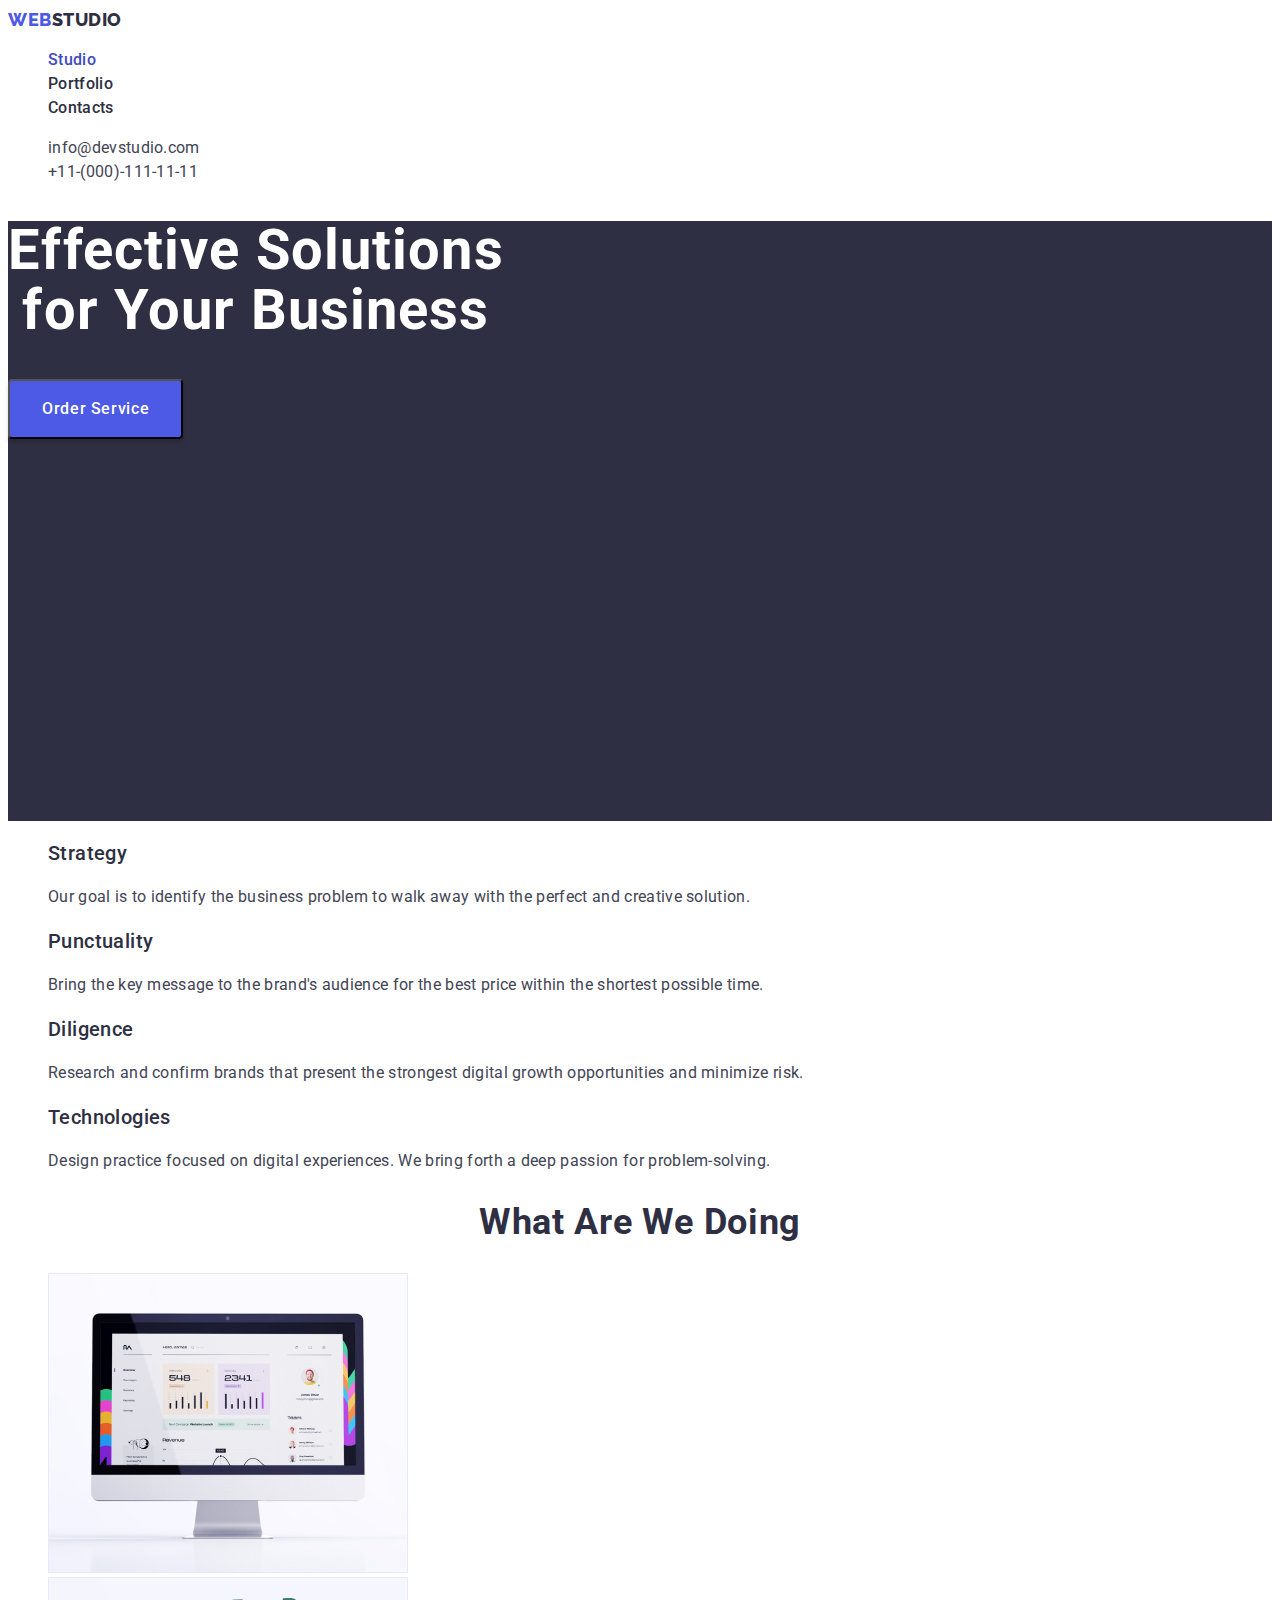
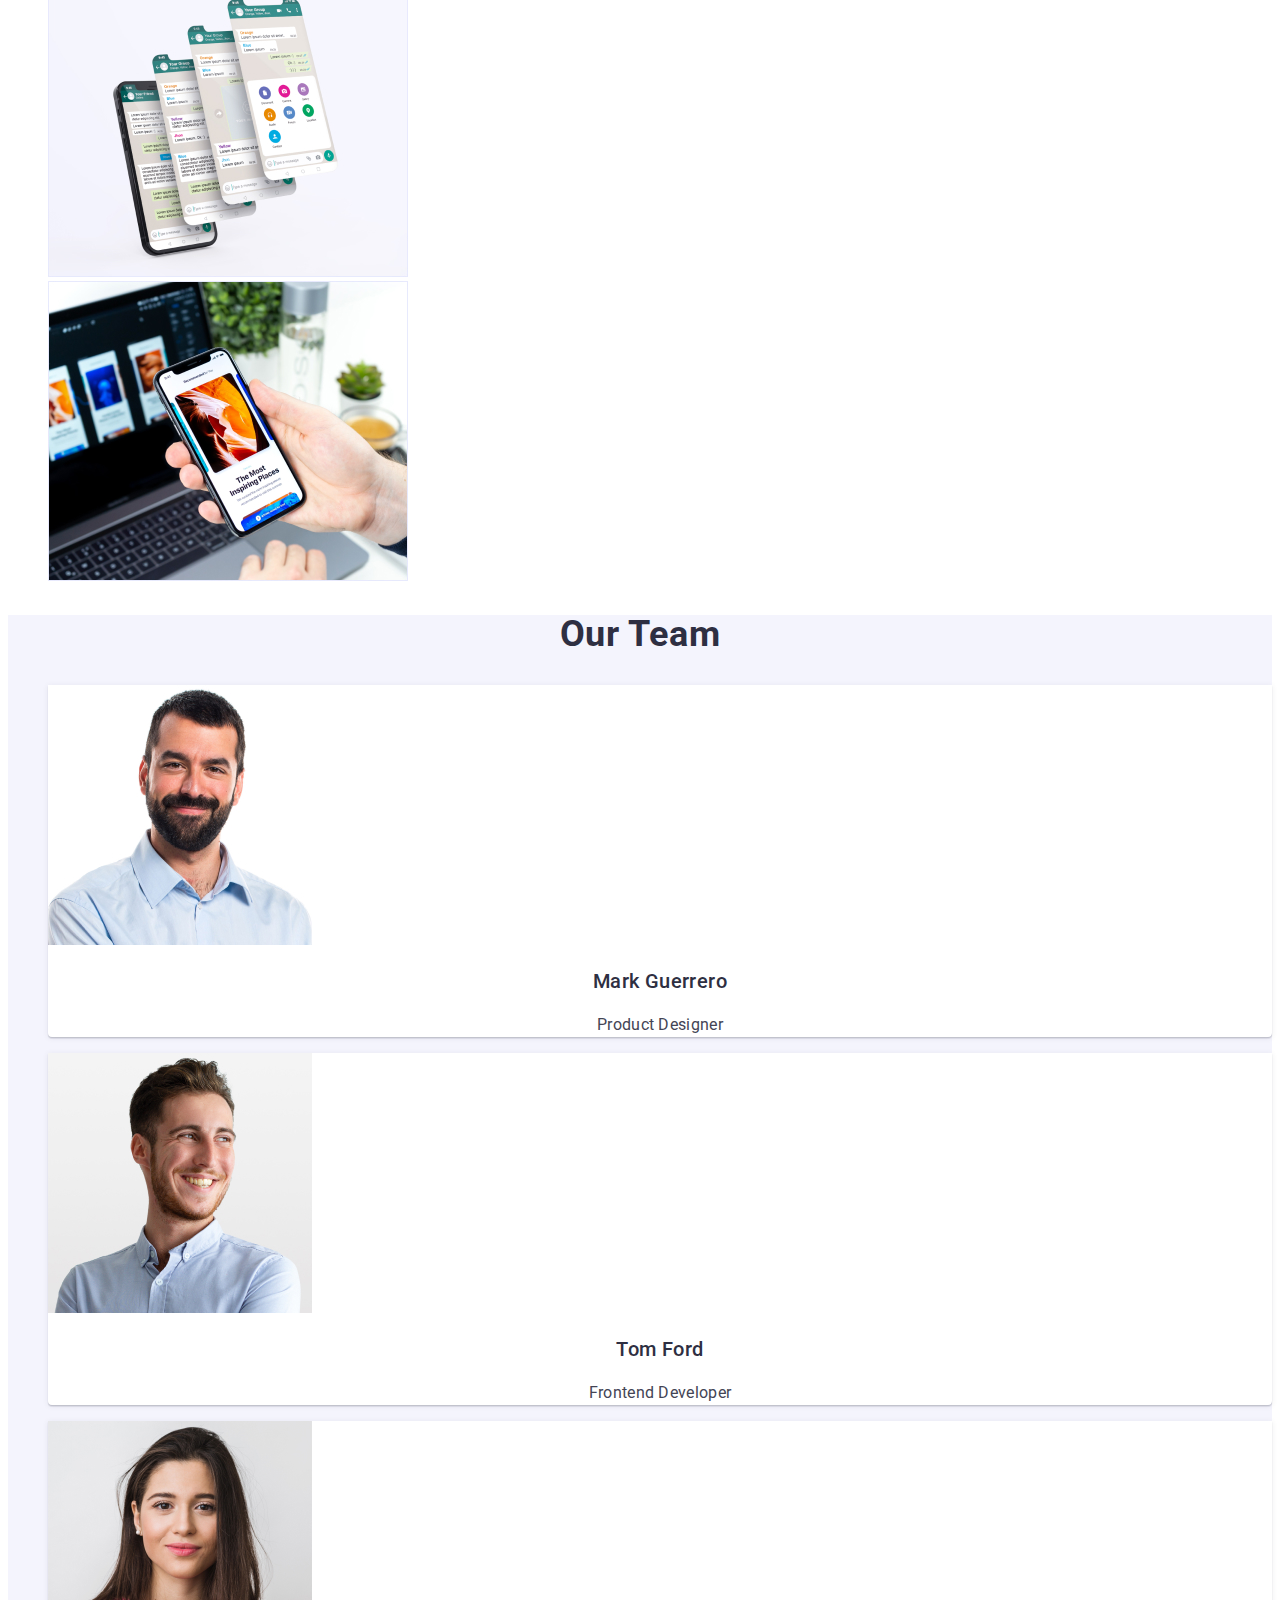
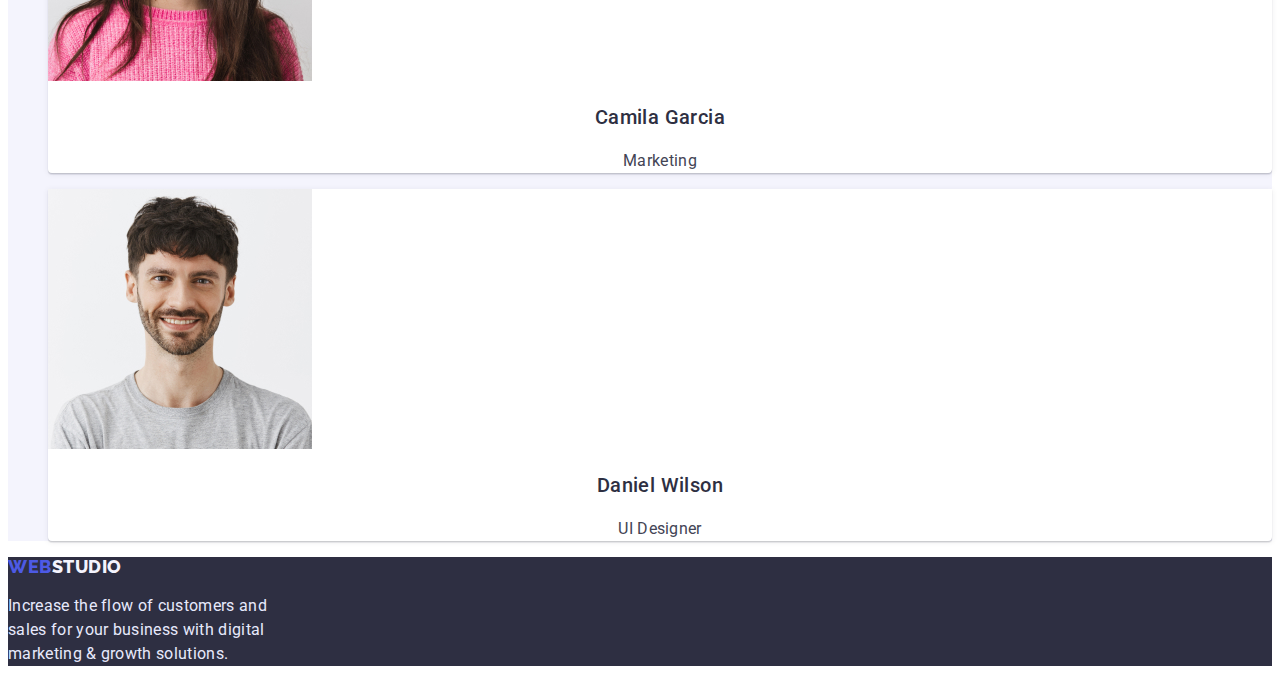
<file: index.html>
<!DOCTYPE html>
<html lang="en">
  <head>
    <meta charset="UTF-8" />
    <meta http-equiv="X-UA-Compatible" content="IE=edge" />
    <meta name="viewport" content="width=device-width, initial-scale=1.0" />

    <link rel="stylesheet" href="./css/styles.css" />
    <link rel="preconnect" href="https://fonts.googleapis.com" />
    <link rel="preconnect" href="https://fonts.gstatic.com" crossorigin />
    <link rel="preconnect" href="https://fonts.googleapis.com" />
    <link rel="preconnect" href="https://fonts.gstatic.com" crossorigin />
    <link
      href="https://fonts.googleapis.com/css2?family=Raleway:wght@800&family=Roboto:wght@400;500;700;900&display=swap"
      rel="stylesheet"
    />
    <title>WebStudio</title>
  </head>
  <body>
    <!-- =====================navigation====================== -->
    <header>
      <nav>
        <a class="link logo" href="./index.html"
          ><span class="accent">Web</span>Studio</a
        >
        <ul class="link">
          <li>
            <a class="link page-navigation current" href="">Studio</a>
          </li>
          <li>
            <a class="link page-navigation" href="portfolio.html">Portfolio</a>
          </li>
          <li>
            <a class="link page-navigation" href="">Contacts</a>
          </li>
        </ul>
      </nav>
      <address class="connection">
        <ul class="link">
          <li>
            <a class="link contacts" href="mailto:info@devstudio.com"
              >info@devstudio.com</a
            >
          </li>
          <li>
            <a class="link contacts" href="tel:+110001111111"
              >+11-(000)-111-11-11</a
            >
          </li>
        </ul>
      </address>
    </header>
    <main>
      <!-- ==========================hero==================== -->
      <section class="hero">
        <h1 class="hero-name">Effective Solutions for Your Business</h1>
        <button class="hero-button" type="button">Order Service</button>
      </section>
      <!-- ========================top priorities================== -->
      <section>
        <h2 class="visually-hidden">top priorities</h2>
        <ul class="link">
          <li>
            <h3 class="priorities-name">Strategy</h3>
            <p class="priorities-item">
              Our goal is to identify the business problem to walk away with the
              perfect and creative solution.
            </p>
          </li>
          <li>
            <h3 class="priorities-name">Punctuality</h3>
            <p class="priorities-item">
              Bring the key message to the brand's audience for the best price
              within the shortest possible time.
            </p>
          </li>
          <li>
            <h3 class="priorities-name">Diligence</h3>
            <p class="priorities-item">
              Research and confirm brands that present the strongest digital
              growth opportunities and minimize risk.
            </p>
          </li>
          <li>
            <h3 class="priorities-name">Technologies</h3>
            <p class="priorities-item">
              Design practice focused on digital experiences. We bring forth a
              deep passion for problem-solving.
            </p>
          </li>
        </ul>
      </section>
      <!-- ========================what are we doing=================== -->
      <section class="activities">
        <h2 class="activities-item">What are we doing</h2>
        <ul class="link">
          <li>
            <img
              src="./images/screen.jpg"
              width="360"
              height="300"
              alt="screen"
            />
          </li>
          <li>
            <img src="./images/soft.jpg" width="360" height="300" alt="soft" />
          </li>
          <li>
            <img
              src="./images/phone.jpg"
              width="360"
              height="300"
              alt="phone"
            />
          </li>
        </ul>
      </section>

      <!-- ============================our team================ -->
      <section class="team">
        <h2 class="team-item">Our Team</h2>
        <ul class="link team-section">
          <li class="team-titel">
            <img
              src="./images/mark.jpg"
              width="264"
              height="260"
              alt="Mark Guerrero"
            />
            <h3 class="name">Mark Guerrero</h3>
            <p class="job-titel">Product Designer</p>
          </li>
          <li class="team-titel">
            <img
              src="./images/tom.jpg"
              width="264"
              height="260"
              alt="Tom Ford"
            />
            <h3 class="name">Tom Ford</h3>
            <p class="job-titel">Frontend Developer</p>
          </li>
          <li class="team-titel">
            <img
              src="./images/camila.jpg"
              width="264"
              height="260"
              alt="Camila Garcia"
            />
            <h3 class="name">Camila Garcia</h3>
            <p class="job-titel">Marketing</p>
          </li>
          <li class="team-titel">
            <img
              src="./images/daniel.jpg"
              width="264"
              height="260"
              alt="Daniel Wilson"
            />
            <h3 class="name">Daniel Wilson</h3>
            <p class="job-titel">UI Designer</p>
          </li>
        </ul>
      </section>
    </main>
    <!-- =======================footer========================= -->
    <footer>
      <a class="link logo-footer" href="./index.html"
        ><span class="accent">Web</span>Studio</a
      >
      <p class="footer-item">
        Increase the flow of customers and sales for your business with digital
        marketing & growth solutions.
      </p>
    </footer>
  </body>
</html>
</file>
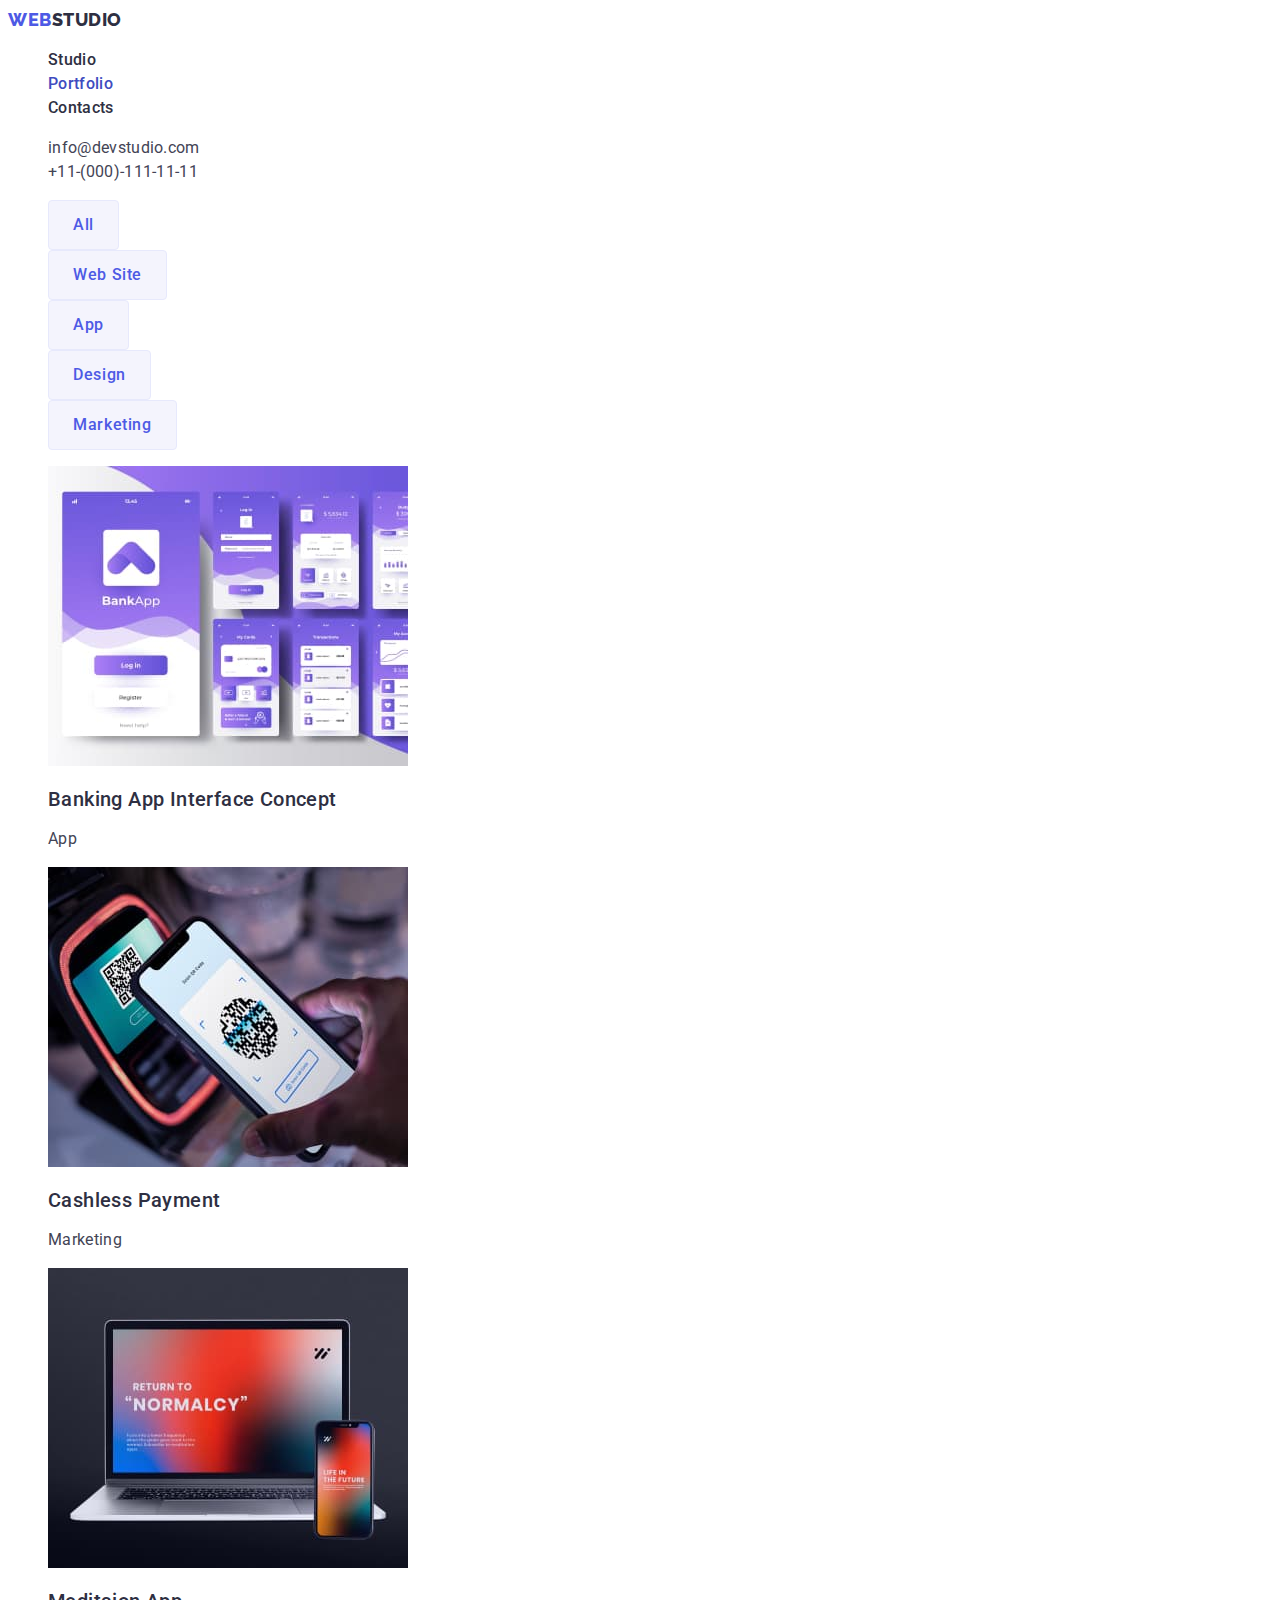
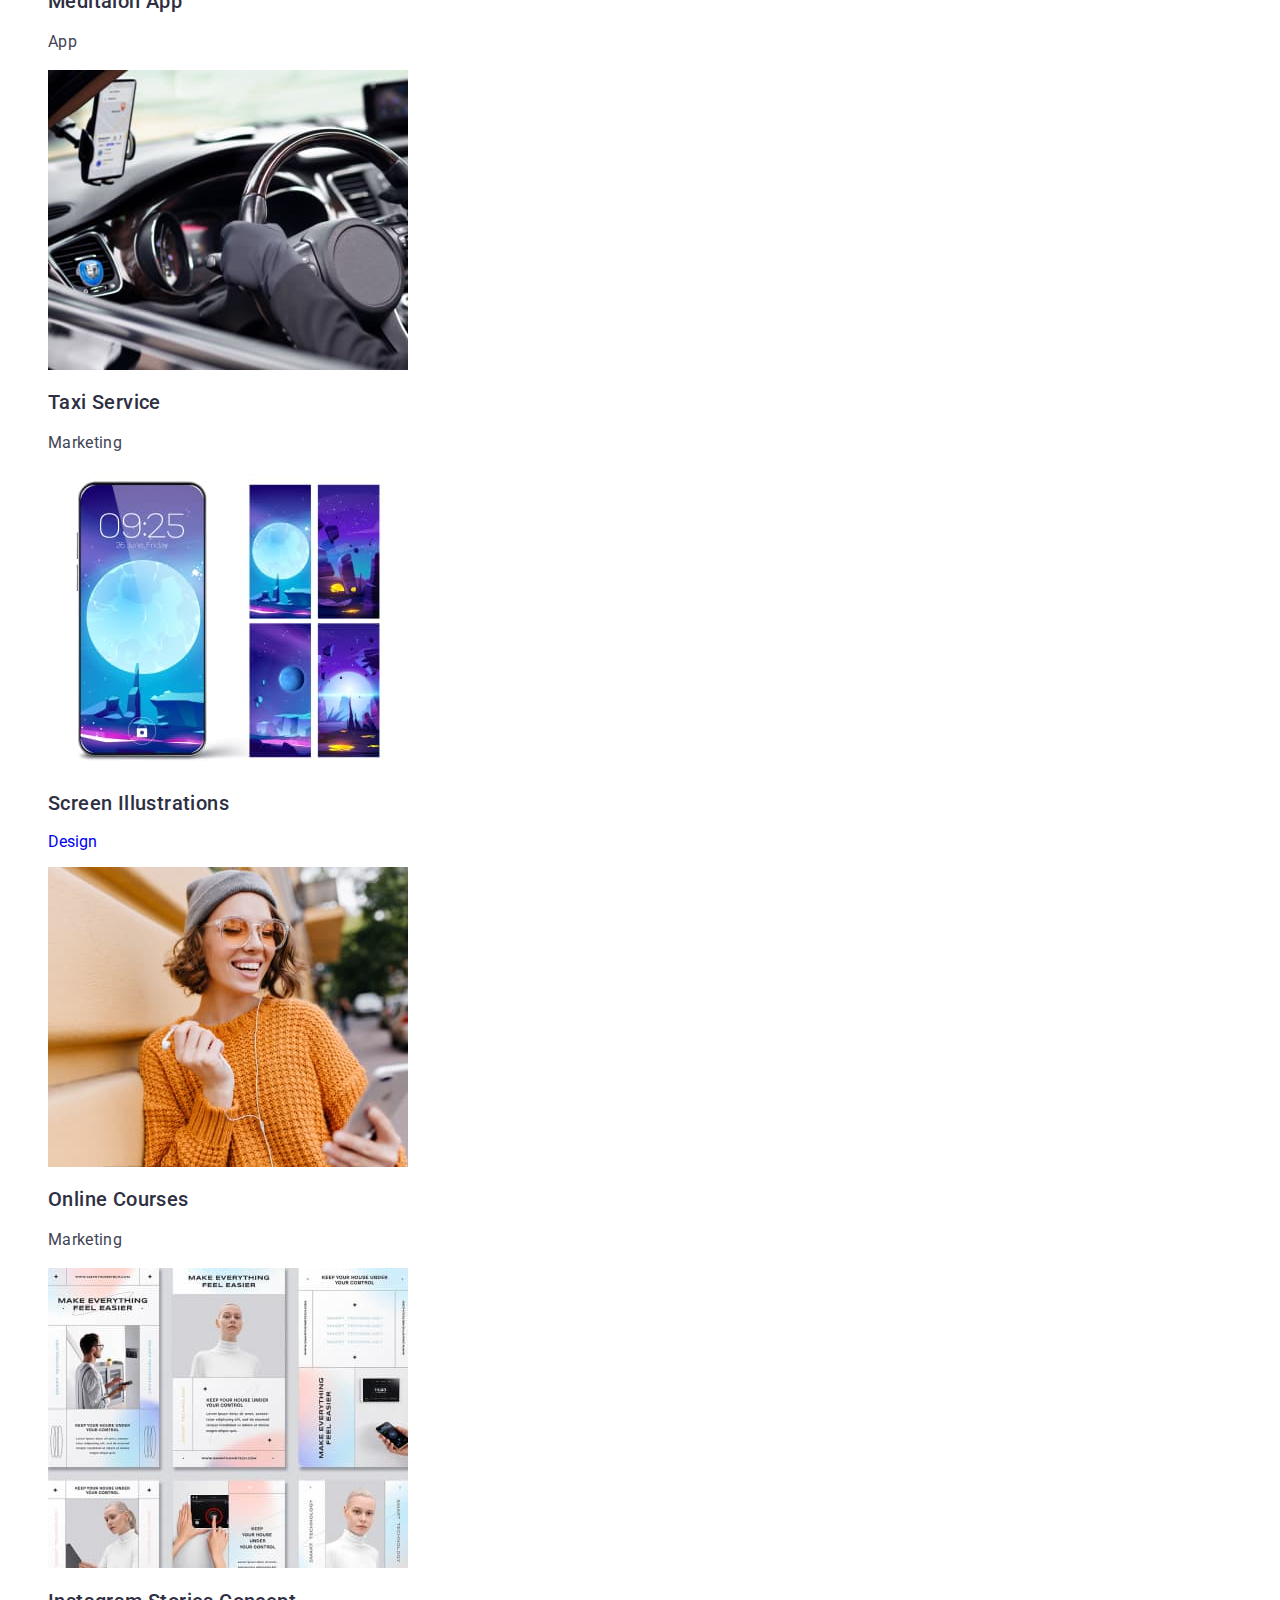
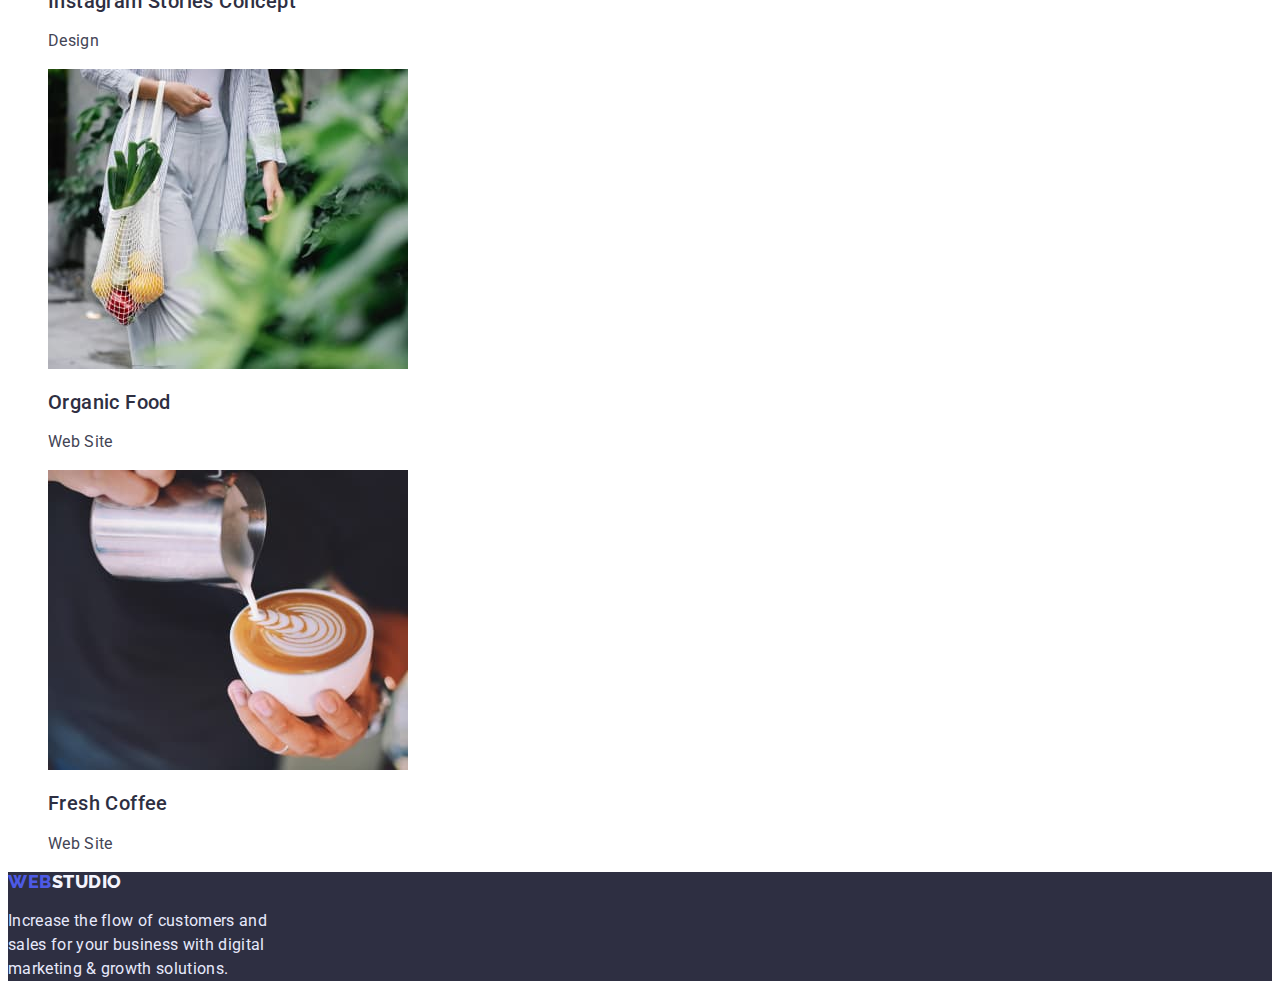
<file: portfolio.html>
<!DOCTYPE html>
<html lang="en">
  <head>
    <meta charset="UTF-8" />
    <meta http-equiv="X-UA-Compatible" content="IE=edge" />
    <meta name="viewport" content="width=device-width, initial-scale=1.0" />

    <link rel="stylesheet" href="./css/styles.css" />
    <link rel="preconnect" href="https://fonts.googleapis.com" />
    <link rel="preconnect" href="https://fonts.gstatic.com" crossorigin />
    <link
      href="https://fonts.googleapis.com/css2?family=Raleway:wght@800&family=Roboto:wght@400;500;700;900&display=swap"
      rel="stylesheet"
    />
    <title>WebStudio</title>
  </head>
  <body>
    <!-- ===================navigation================== -->
    <header>
      <nav>
        <a class="link logo" href="./index.html"
          ><span class="accent">Web</span>Studio</a
        >
        <ul class="link">
          <li>
            <a class="link page-navigation" href="index.html">Studio</a>
          </li>
          <li>
            <a class="link page-navigation current" href="portfolio.html"
              >Portfolio</a
            >
          </li>
          <li>
            <a class="link page-navigation" href="">Contacts</a>
          </li>
        </ul>
      </nav>
      <address class="connection">
        <ul class="link">
          <li>
            <a class="link contacts" href="mailto:info@devstudio.com"
              >info@devstudio.com</a
            >
          </li>
          <li>
            <a class="link contacts" href="tel:+110001111111"
              >+11-(000)-111-11-11</a
            >
          </li>
        </ul>
      </address>
    </header>
    <main>
      <!-- =====================our projects=================== -->
      <section class="project">
        <h1 class="visually-hidden">our projects</h1>
        <ul class="link">
          <li><button type="button" class="project-button">All</button></li>
          <li>
            <button type="button" class="project-button">Web Site</button>
          </li>
          <li><button type="button" class="project-button">App</button></li>
          <li><button type="button" class="project-button">Design</button></li>
          <li>
            <button type="button" class="project-button">Marketing</button>
          </li>
        </ul>
        <ul class="link">
          <li class="project-titel">
            <a href="#" class="link"
              ><img src="./images/projeсts/banking.jpg" alt="app" />
              <h2 class="project-name">Banking App Interface Concept</h2>
              <p class="project-item">App</p></a
            >
          </li>
          <li class="project-titel">
            <a href="#" class="link">
              <img src="./images/projeсts/cashless.jpg" alt="pay with phone" />
              <h2 class="project-name">Cashless Payment</h2>
              <p class="project-item">Marketing</p></a
            >
          </li>
          <li class="project-titel">
            <a href="#" class="link">
              <img src="./images/projeсts/meditaion.jpg" alt="laptop" />
              <h2 class="project-name">Meditaion App</h2>
              <p class="project-item">App</p></a
            >
          </li>
          <li class="project-titel">
            <a href="#" class="link">
              <img
                src="./images/projeсts/taxi.jpg"
                alt="handson the steering wheel of a car"
              />
              <h2 class="project-name">Taxi Service</h2>
              <p class="project-item">Marketing</p></a
            >
          </li>
          <li class="project-titel">
            <a href="#" class="link"
              ><img src="./images/projeсts/screen.jpg" alt="Illustrations" />
              <h2 class="project-name">Screen Illustrations</h2>
              <p>Design</p></a
            >
          </li>
          <li class="project-titel">
            <a href="#" class="link"
              ><img src="./images/projeсts/online.jpg" alt="smiling girl" />
              <h2 class="project-name">Online Courses</h2>
              <p class="project-item">Marketing</p></a
            >
          </li>
          <li class="project-titel">
            <a href="#" class="link">
              <img src="./images/projeсts/instagram.jpg" alt="Stories" />
              <h2 class="project-name">Instagram Stories Concept</h2>
              <p class="project-item">Design</p></a
            >
          </li>
          <li class="project-titel">
            <a href="#" class="link"
              ><img src="./images/projeсts/organic.jpg" alt="food in a bag" />
              <h2 class="project-name">Organic Food</h2>
              <p class="project-item">Web Site</p></a
            >
          </li>
          <li class="project-titel">
            <a href="#" class="link">
              <img
                src="./images/projeсts/fresh.jpg"
                alt="pouring milk into coffee"
              />
              <h2 class="project-name">Fresh Coffee</h2>
              <p class="project-item">Web Site</p></a
            >
          </li>
        </ul>
      </section>
    </main>
    <!-- ====================footer=================== -->
    <footer>
      <a class="link logo-footer" href="./index.html"
        ><span class="accent">Web</span>Studio</a
      >
      <p class="footer-item">
        Increase the flow of customers and sales for your business with digital
        marketing & growth solutions.
      </p>
    </footer>
  </body>
</html>
</file>
<file: css/styles.css>
:root {
  --primary-brand: #4d5ae5;
  --pressed-state: #404bbf;
  --dark: #2e2f42;
  --success: #31d0aa;
  --text: #434455;
  --subtle-text: #8e8f99;
  --accent: #e7e9fc;
  --light: #f4f4fd;
  --modal-overlay: rgba(46, 47, 66, 0.4);
  --hero-background: rgba(46, 47, 66, 0.7);
  --main: #ffffff;
}
body {
  font-family: "Roboto", sans-serif;
  background: var(--main);
  color: var(--dark);
}
.link {
  list-style: none;
  text-decoration: none;
}
.page-navigation.current {
  color: var(--pressed-state);
}
/* --------------heder------------- */
.accent {
  color: var(--primary-brand);
}
.logo {
  font-family: "Raleway", sans-serif;
  font-weight: 800;
  font-size: 18px;
  line-height: 1.33;
  letter-spacing: 0.03em;
  text-transform: uppercase;
  color: var(--dark);
}
.page-navigation {
  font-weight: 500;
  font-size: 16px;
  line-height: 1.5;
  letter-spacing: 0.02em;
  color: var(--dark);
}
.page-navigation:hover,
.page-navigation:focus {
  color: var(--pressed-state);
}
.connection {
  font-style: normal;
}

.contacts {
  font-weight: 400;
  font-size: 16px;
  line-height: 1.5;
  letter-spacing: 0.02em;
  color: var(--text);
}
.contacts:hover,
.contacts:focus {
  color: var(--pressed-state);
}
/* -----------------hero-------------- */
.hero {
  background-color: var(--dark);
  height: 600px;
}
.hero-name {
  font-weight: 700;
  font-size: 56px;
  line-height: 1.07;
  text-align: center;
  letter-spacing: 0.02em;
  color: var(--main);
  width: 496px;
}
.hero-button {
  background: var(--primary-brand);
  box-shadow: 0px 4px 4px rgba(0, 0, 0, 0.15);
  border-radius: 4px;
  color: var(--main);
  font-weight: 500;
  font-size: 16px;
  line-height: 1.5;
  font-family: inherit;
  letter-spacing: 0.04em;
  padding: 16px 32px;
  cursor: pointer;
}

.hero-button:hover,
.hero-button:focus {
  background-color: var(--pressed-state);
  color: var(--main);
}

/*---------------------top priorities ------------------ */
.visually-hidden {
  position: absolute;
  white-space: nowrap;
  width: 1px;
  height: 1px;
  overflow: hidden;
  border: 0;
  padding: 0;
  clip: rect(0 0 0 0);
  clip-path: inset(50%);
  margin: -1px;
}
.priorities-name {
  font-weight: 500;
  font-size: 20px;
  line-height: 1.2;
  letter-spacing: 0.02em;
  color: var(--dark);
}
.priorities-item {
  font-weight: 400;
  font-size: 16px;
  line-height: 1.5;
  letter-spacing: 0.02em;
  color: var(--text);
}
/*------------------------ what are we doing----------------- */
.activities-item {
  font-weight: 700;
  font-size: 36px;
  line-height: 1.11;
  text-align: center;
  letter-spacing: 0.02em;
  text-transform: capitalize;
  color: var(--dark);
}
/*-------------------------------- our team----------------------- */
.team {
  background-color: var(--light);
}
.team-titel {
  background-color: var(--main);
  box-shadow: 0px 1px 6px rgba(46, 47, 66, 0.08),
    0px 1px 1px rgba(46, 47, 66, 0.16), 0px 2px 1px rgba(46, 47, 66, 0.08);
  border-radius: 0px 0px 4px 4px;
}

.team-item {
  font-weight: 700;
  font-size: 36px;
  line-height: 1.11;
  text-align: center;
  letter-spacing: 0.02em;
  text-transform: capitalize;
  color: var(--dark);
}
.name {
  font-weight: 500;
  font-size: 20px;
  line-height: 1.2;
  text-align: center;
  letter-spacing: 0.02em;
  color: var(--dark);
}
.job-titel {
  font-weight: 400;
  font-size: 16px;
  line-height: 1.5;
  text-align: center;
  letter-spacing: 0.02em;
  color: var(--text);
}

/*-------------------------footer------------------- */
footer {
  background-color: var(--dark);
}
.logo-footer {
  color: var(--light);
  font-family: "Raleway";

  font-weight: 800;
  font-size: 18px;
  line-height: 1.16;

  letter-spacing: 0.03em;
  text-transform: uppercase;
}
.footer-item {
  font-size: 16px;
  line-height: 1.5;
  letter-spacing: 0.02em;
  color: var(--accent);
  width: 264px;
}
/*----------------------------- portfolio-------------------- */

/*---------------------------- our project-------------------- */
.project-button {
  font-family: inherit;
  cursor: pointer;
  background: var(--light);
  border: 1px solid var(--accent);
  border-radius: 4px;
  color: var(--primary-brand);
  padding: 12px 24px;

  font-weight: 500;
  font-size: 16px;
  line-height: 1.5;
  text-align: center;
  letter-spacing: 0.04em;
}
.project-button:hover,
.project-button:focus {
  background-color: var(--pressed-state);
  color: var(--main);
}
.project-name {
  font-weight: 500;
  font-size: 20px;
  line-height: 1.2;
  letter-spacing: 0.02em;
  color: var(--dark);
}
.project-item {
  font-weight: 400;
  font-size: 16px;
  line-height: 1.5;
  letter-spacing: 0.02em;
  color: var(--text);
}
.project-titel {
  background: var(--main);
}
</file>
